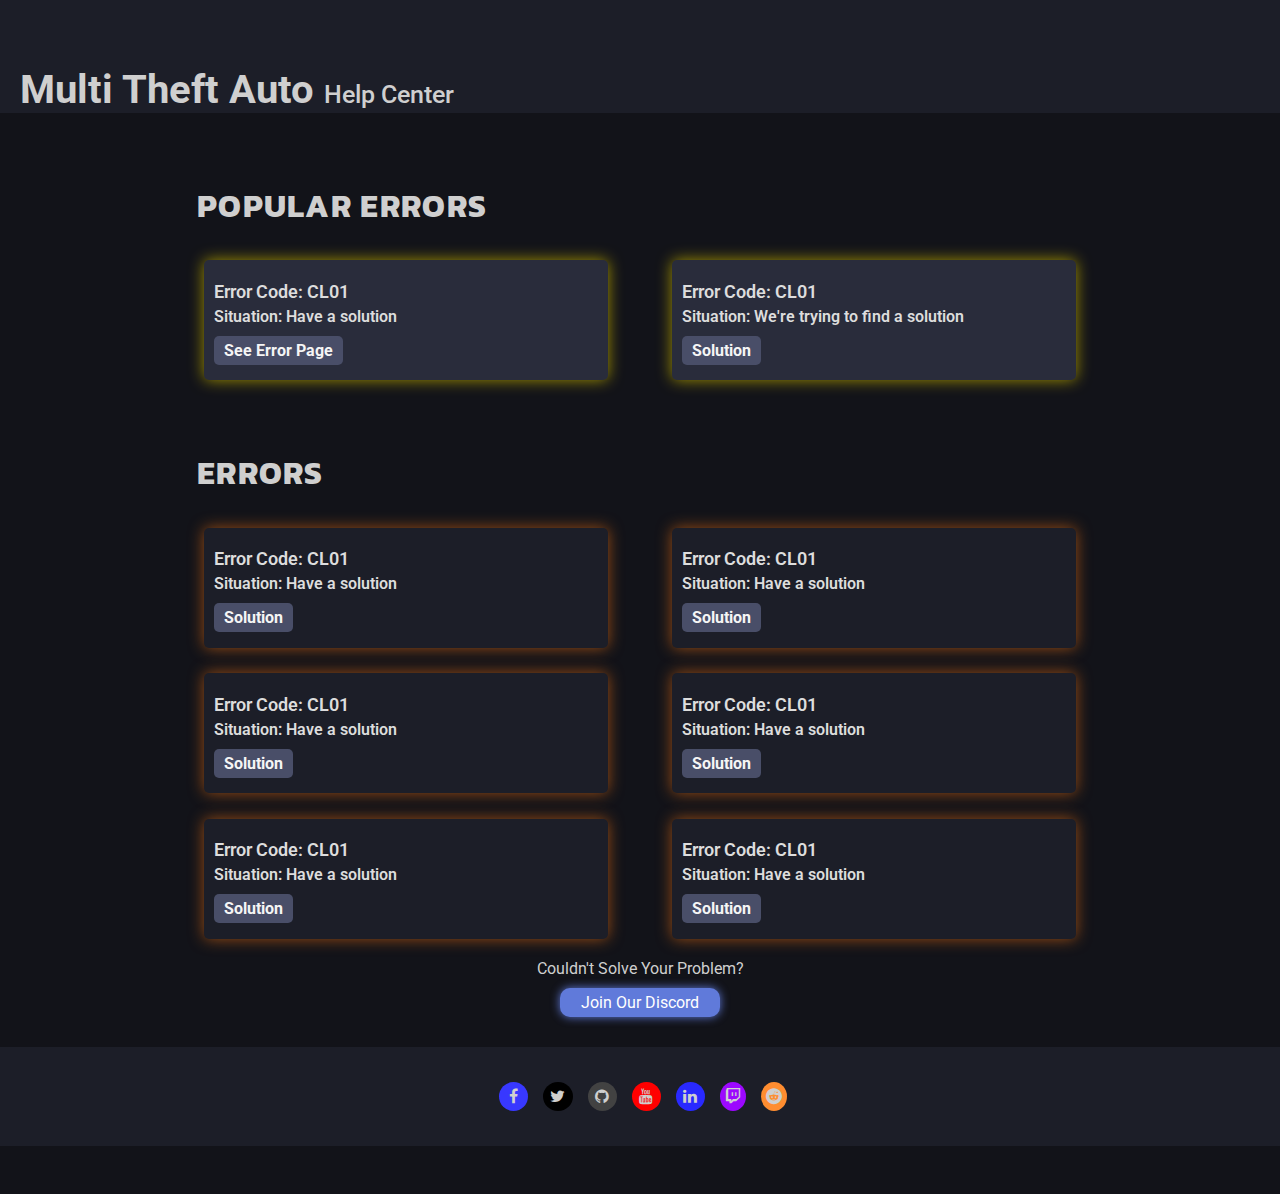
<file: index.html>
<!DOCTYPE html>
<html lang="en">
<head>
    <meta charset="UTF-8">
    <meta name="viewport" content="width=device-width, initial-scale=1.0">
    <link rel="preconnect" href="https://fonts.googleapis.com">
<link rel="preconnect" href="https://fonts.gstatic.com" crossorigin>
<link href="https://fonts.googleapis.com/css2?family=Roboto:wght@300&display=swap" rel="stylesheet">
<link href="https://fonts.googleapis.com/css2?family=Kanit&display=swap" rel="stylesheet">
<link rel="stylesheet" href="https://cdnjs.cloudflare.com/ajax/libs/font-awesome/4.7.0/css/font-awesome.min.css" integrity="sha256-eZrrJcwDc/3uDhsdt61sL2oOBY362qM3lon1gyExkL0=" crossorigin="anonymous" />
<link rel="stylesheet" href="style.css">
</head>
<body>
    <div class="header">
        <h1>Multi Theft Auto <span>Help Center</span></h1>
    </div>
    <div class="populars">
        <h1 id="title">POPULAR ERRORS</h1>
        <div class="errors">
            <div class="errordivpopular" id="er1">
                <div class="error">
                    <h1>Error Code: CL01 </h1>
                    <h1 id="situation">Situation: Have a solution</h1>
                </div>
                <div class="button">
                    <a href="">See Error Page</a>
                </div>
            </div>
            <div class="errordivpopular">
                <div class="error">
                    <h1>Error Code: CL01 </h1>
                    <h1 id="situation">Situation: We're trying to find a solution</h1>
                </div>
                <div class="button">
                    <a href="">Solution</a>
                </div>
            </div>
        </div>
    </div>
    <div class="normal">
        <h1 id="title">ERRORS</h1>
        <div class="errors">
            <div class="errordiv" id="er1">
                <div class="error">
                    <h1>Error Code: CL01 </h1>
                    <h1 id="situation">Situation: Have a solution</h1>
                </div>
                <div class="button">
                    <a href="">Solution</a>
                </div>
            </div>
            <div class="errordiv">
                <div class="error">
                    <h1>Error Code: CL01 </h1>
                    <h1 id="situation">Situation: Have a solution</h1>
                </div>
                <div class="button">
                    <a href="">Solution</a>
                </div>
            </div>
            <div class="errordiv">
                <div class="error">
                    <h1>Error Code: CL01 </h1>
                    <h1 id="situation">Situation: Have a solution</h1>
                </div>
                <div class="button">
                    <a href="">Solution</a>
                </div>
            </div>
            <div class="errordiv">
                <div class="error">
                    <h1>Error Code: CL01 </h1>
                    <h1 id="situation">Situation: Have a solution</h1>
                </div>
                <div class="button">
                    <a href="">Solution</a>
                </div>
            </div>
            <div class="errordiv">
                <div class="error">
                    <h1>Error Code: CL01 </h1>
                    <h1 id="situation">Situation: Have a solution</h1>
                </div>
                <div class="button">
                    <a href="">Solution</a>
                </div>
            </div>
            <div class="errordiv">
                <div class="error">
                    <h1>Error Code: CL01 </h1>
                    <h1 id="situation">Situation: Have a solution</h1>
                </div>
                <div class="button">
                    <a href="">Solution</a>
                </div>
            </div>
        </div>
    </div>

    <p style="margin-top: 10px; text-align: center; padding: 10px 0;">Couldn't Solve Your Problem?</p>
    <div class="buttondc" id="dc-btn">
    <a href="https://discord.com/invite/mtasa">Join Our Discord</a>
    </div>

    <div class="footer">
        <ul>
	
            <li class="social-icon">
                <a href="https://www.facebook.com/multitheftauto" target="_blank" class="ShareLink_facebook" rel="noopener noreferrer"><i class="fa fa-facebook"></i></a>
            </li>
        
            <li class="social-icon">
                <a href="https://twitter.com/mtaqa" target="_blank" class="ShareLink_twitter" rel="noopener noreferrer"><i class="fa fa-twitter"></i></a>
            </li>
        
            <li class="social-icon">
                <a href="https://github.com/multitheftauto" target="_blank" class="ShareLink_github" rel="noopener noreferrer"><i class="fa fa-github"></i></a>
            </li>
        
            <li class="social-icon">
                <a href="https://www.youtube.com/user/MTAQA" target="_blank" class="ShareLink_youtube" rel="noopener noreferrer"><i class="fa fa-youtube"></i></a>
            </li>
        
            <li class="social-icon">
                <a href="https://www.linkedin.com/company/multitheftauto/" target="_blank" class="ShareLink_linkedin" rel="noopener noreferrer"><i class="fa fa-linkedin"></i></a>
            </li>
        
            <li class="social-icon">
                <a href="https://twitch.tv/mtaqa" target="_blank" class="ShareLink_twitch" rel="noopener noreferrer"><i class="fa fa-twitch"></i></a>
            </li>

            <li class="social-icon">
                <a href="https://www.reddit.com/r/MultiTheftAuto/" target="_blank" class="ShareLink_reddit" rel="noopener noreferrer"><i class="fa fa-reddit"></i>
                </a>
            </li>
    
    </ul>
    </div>
    <br><br><br>
</body>
</html>
</file>
<file: style.css>
body {
    background-color: #121319;
}

* {
    margin: 0;
    padding: 0;
    font-family: 'Roboto', sans-serif;
    color: rgb(207, 207, 207);
}

.footer{
    width: 100%;
    height: 10vh;
    margin-top: 30px;
    background-color: #1C1E28;
}

.footer ul{
    padding-top: 40px;
    padding-bottom: 40px;
    display: flex;
    justify-content: center;
    list-style: none;
    align-items: center;
    background-color:#1C1E28;
}

.footer ul li{
    margin-left: 15px;
}

.ShareLink_facebook{
    padding: 5px 10px;
    background-color: rgb(56, 56, 255);
    border-radius: 50%;
}

.ShareLink_twitter{
    padding: 5px 7.5px;
    background-color: rgb(0, 0, 0);
    border-radius: 50%;
}

.ShareLink_github{
    padding: 5px 7.5px;
    background-color: rgb(66, 66, 66);
    border-radius: 50%;
}

.ShareLink_youtube{
    padding: 5px 7.5px;
    background-color: red;
    border-radius: 50%;
}

.ShareLink_linkedin{
    padding: 5px 7.5px;
    background-color: rgb(41, 41, 255);
    border-radius: 50%;
}

.ShareLink_twitch{
    padding: 5px 5px;
    background-color: rgb(156, 8, 255);
    border-radius: 50%;
}

.ShareLink_reddit{
    padding: 5px 5px;
    background-color: rgb(255, 141, 48);
    border-radius: 50%;
    margin-right: 10px; /* veya başka bir değer deneyin */
}

.normal {
    margin-top: 5%;
}

.populars {
    margin-top: 5%;
}

@media only screen and (max-width: 767px) {

    .header{
        width: 100%;
        height: 12.5vh;
        background-color: #1C1E28;
        display: flex;
        justify-content: center;
        align-items: center;
    }

    .header h1{
        font-size: 24px;
    }

    .header h1 span{
        font-size: 18px;
    }

    .populars .errors{
        display: block;
    }

    .populars .errors .errordivpopular{
        width: 80%;
        margin: 0;
        margin-left: 10%;
        margin-top: 30px;
    }

    .normal .errors{
        display: block;
    }

    .normal .errors .errordiv{
        width: 80%;
        margin: 0;
        margin-left: 10%;
        margin-top: 30px;
    }

    .normal #title {
        margin-left: 10%;
        letter-spacing: 1.3px;
        font-family: 'Kanit', sans-serif;
        padding: 5px;
    }
}

@media only screen and (min-width: 1024px) {
    .header{
        width: 100%;
        height: 12.5vh;
        background-color: #1C1E28;
        position: relative;
    }  

    .header h1{
        position: absolute;
        bottom: 0;
        left: 20px;
        font-weight: bold;
        font-size: 40px;
    } 

    .header h1 span{
        font-weight: 500;
        font-size: 25px;
    } 

    .normal #title {
        margin-left: 15%;
        letter-spacing: 1.3px;
        font-family: 'Kanit', sans-serif;
        padding: 5px;
    } 
}

.populars #title {
    margin-left: 15%;
    letter-spacing: 1.3px;
    font-family: 'Kanit', sans-serif;
    padding: 5px;
}

.errors {
    display: flex;
    flex-wrap: wrap;
    justify-content: center;
}

.errordiv {
    width: 30%; /* Değişiklik burada */
    margin: 0 2.5%;
    margin-top: 2%;
    padding: 10px;
    display: flex;
    align-items: flex-start;
    justify-content: center;
    flex-direction: column;
    height: 100px;
    border-radius: 5px;
    background-color: #1C1E28;
    background-size: cover;
    background-position: center;
    box-shadow: 0px 0px 15px #9B4D14;
}

.errordivpopular {
    width: 30%; /* Değişiklik burada */
    margin: 0 2.5%;
    margin-top: 2%;
    padding: 10px;
    display: flex;
    align-items: flex-start;
    justify-content: center;
    flex-direction: column;
    height: 100px;
    border-radius: 5px;
    background-color: #292c3b;
    background-size: cover;
    background-position: center;
    box-shadow: 0px 0px 15px #a19100;
}

.error h1 {
    color: rgb(221, 221, 221);
    font-size: 18px;
    font-weight: 600;
    margin-bottom: 5px;
}

.button {
    margin-top: 10px;
}

.button a {
    padding: 5px 10px;
    border-radius: 5px;
    background-color: transparent;
    background-color:#494e68;
    text-decoration: none;
    transition: all 0.075s ease-in;
    font-weight: bold;
    color: #f5f5f5;
}

.button a:hover {
        background-color: #52AEF4;
    box-shadow: 0px 0px 10px #52AEF4;
    color: #f5f5f5;
}

#situation{
    font-size: 16px;
}

a{
    text-decoration: none;
    color: rgb(32, 32, 255);
    transition: all 0.05s ease-in;
}

a:hover{
    color: rgb(82, 82, 255);
}

.buttondc{
    display: flex;
    justify-content: center;
}

.buttondc a{
    width: 150px;
    padding: 5px;
    height: auto;
    text-decoration: none;
    color: white;
    border-radius: 10px;
    background-color: #607ada;
    box-shadow: 0px 0px 10px #607ada;
    text-align: center;
    transition: all 0.1s ease-in;
}

.buttondc a:hover{
    background-color:rgb(49, 84, 214);
}
</file>
